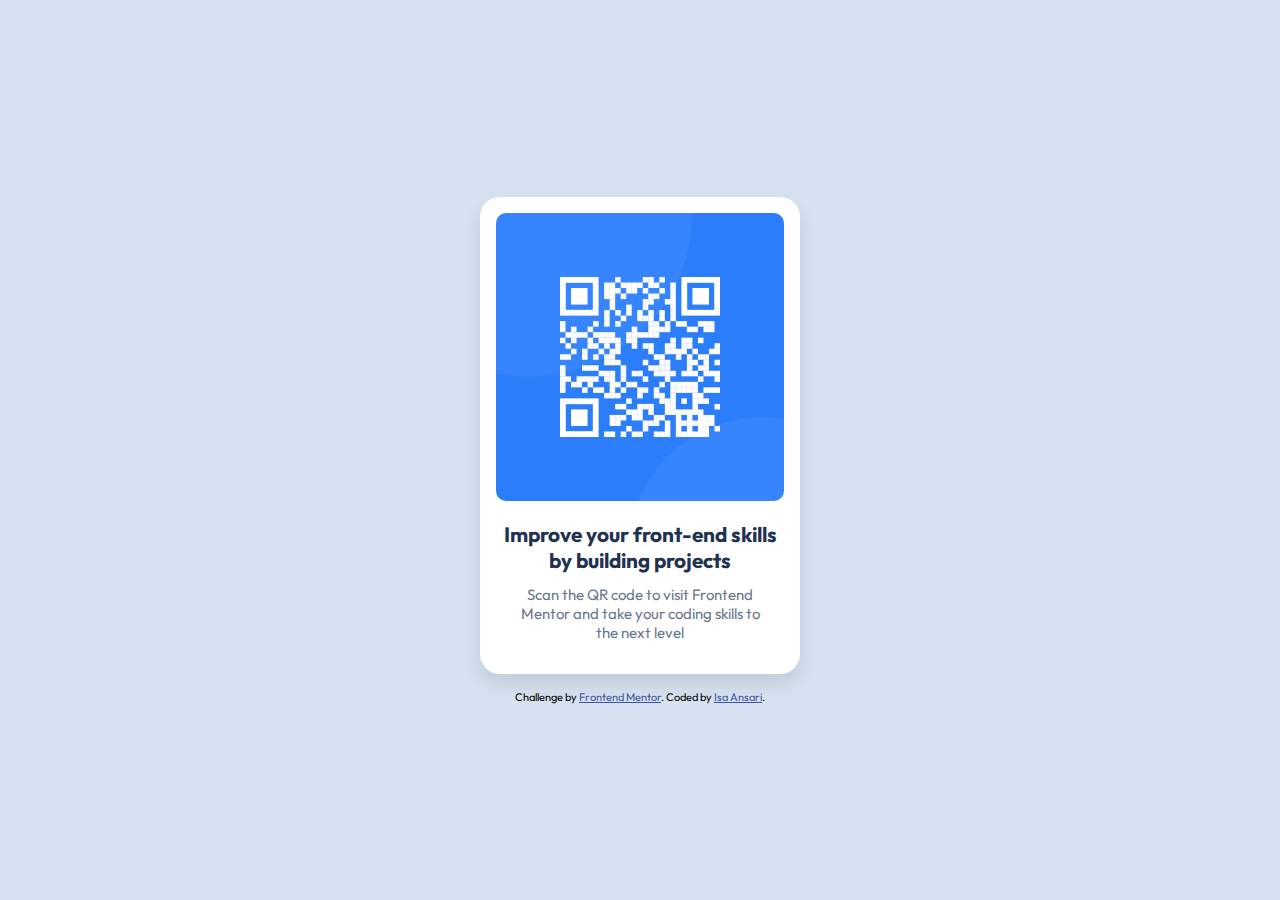
<file: index.html>
<!DOCTYPE html>
<html lang="en">

<head>
  <meta charset="UTF-8" />
  <meta name="viewport" content="width=device-width, initial-scale=1.0" />
  <title>Frontend Mentor | QR Code Component</title>
  <link rel="stylesheet" href="style.css" />
  <link href="https://fonts.googleapis.com/css2?family=Outfit:wght@400;700&display=swap" rel="stylesheet">
</head>

<body>
  <main class="card">
    <img src="./images/image-qr-code.png" alt="QR code to Frontend Mentor" />
    <h1>Improve your front-end skills by building projects</h1>
    <p>Scan the QR code to visit Frontend Mentor and take your coding skills to the next level</p>
  </main>

  <div class="attribution">
    Challenge by <a href="https://www.frontendmentor.io?ref=challenge" target="_blank">Frontend Mentor</a>.
    Coded by <a href="https://www.frontendmentor.io/profile/IsaAnsari" target="_blank">Isa Ansari</a>.
  </div>
</body>

</html>
</file>
<file: style.css>
* {
    margin: 0;
    padding: 0;
    box-sizing: border-box;
}

body {
    background-color: hsl(212, 45%, 89%);
    font-family: 'Outfit', sans-serif;
    font-size: 15px;
    display: flex;
    justify-content: center;
    align-items: center;
    height: 100vh;
    flex-direction: column;
}

.card {
    background-color: white;
    padding: 1rem;
    border-radius: 20px;
    max-width: 320px;
    text-align: center;
    box-shadow: 0 10px 20px rgba(0, 0, 0, 0.1);
}

.card img {
    width: 100%;
    border-radius: 10px;
    margin-bottom: 1rem;
}

.card h1 {
    color: hsl(218, 44%, 22%);
    font-size: 1.3rem;
    margin-bottom: 0.75rem;
}

.card p {
    color: hsl(216, 15%, 48%);
    padding: 0 1rem 1rem;
}

.attribution {
    font-size: 11px;
    text-align: center;
    margin-top: 1rem;
}

.attribution a {
    color: hsl(228, 45%, 44%);
}
</file>
